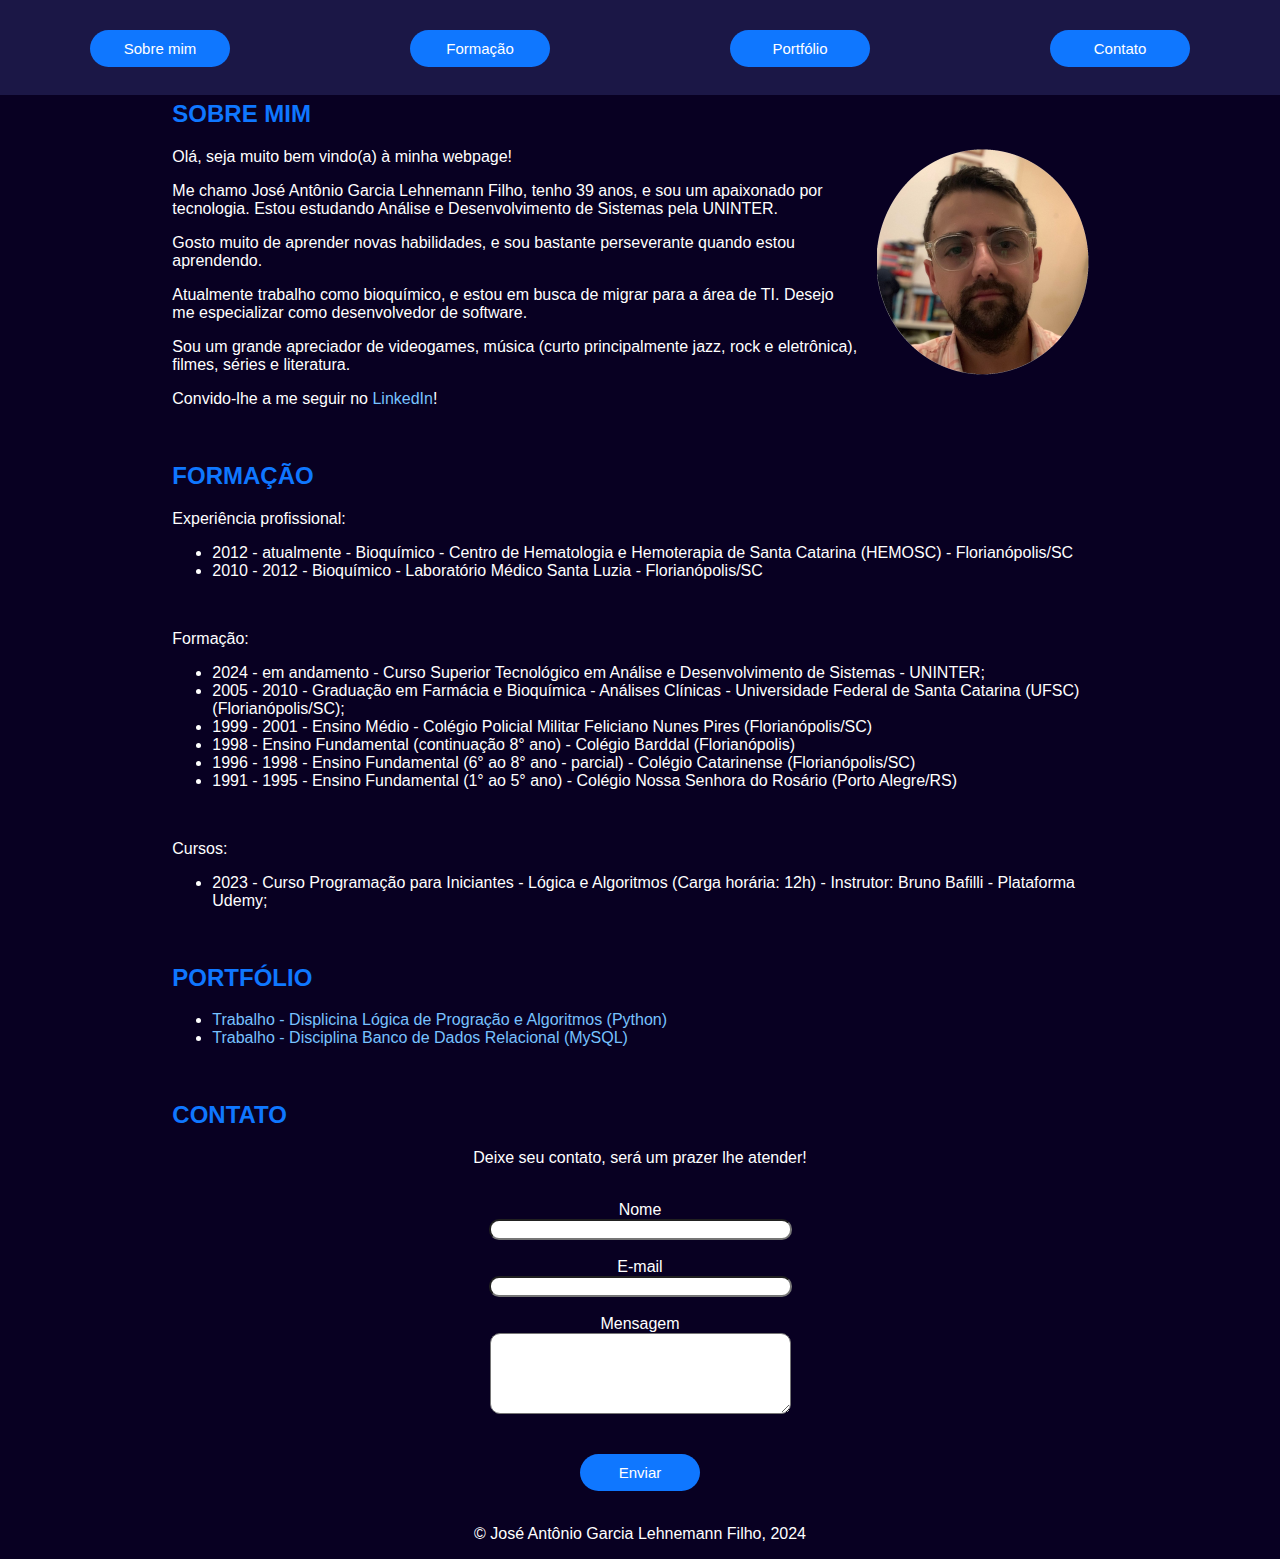
<file: index.html>
<!DOCTYPE html>
<html lang="pt-br">
<head>
    <meta charset="UTF-8">
    <meta name="viewport" content="width=device-width, initial-scale=1.0">
    <!-- Vinculação externa do CSS-->
    <link rel="stylesheet" href="index.css">
    <title>Webpage do Desenvolvedor José Antônio Garcia Lehnemann Filho</title>
</head>
<body>    
    <br>
    <!-- Optado por não utilizar JavaScript  -->

    <!-- Links de navegação pelas seções do site em forma de botões para melhor acessibilidade-->
    <div class="divheader">
        <header>
            <a class="link_button" href="#sobremim">Sobre mim</a>
            <a class="link_button" href="#formacao">Formação</a>
            <a class="link_button" href="#portfolio">Portfólio</a>
            <a class="link_button" href="#contato">Contato</a>
        </header>
    </div>
    
    <br> 
    <br>
    <br>
    <!-- Menu da seção "Sobre Mim"-->
    <div class="divconteudo">
        <section class="anchor" id="sobremim">          
            <h2>SOBRE MIM</h2>
            <img id="imgperfil" src="perfil250.png">  
            <p>Olá, seja muito bem vindo(a) à minha webpage!</p> 
            <p>Me chamo José Antônio Garcia Lehnemann Filho, tenho 39 anos, e sou um apaixonado por tecnologia. Estou estudando Análise e Desenvolvimento de Sistemas pela UNINTER.</p>
            <p>Gosto muito de aprender novas habilidades, e sou bastante perseverante quando estou aprendendo.</p>
            <p>Atualmente trabalho como bioquímico, e estou em busca de migrar para a área de TI. Desejo me especializar como desenvolvedor de software.</p>
            <p>Sou um grande apreciador de videogames, música (curto principalmente jazz, rock e eletrônica), filmes, séries e literatura.</p>
            <p>Convido-lhe a me seguir no <a class="linkexterno" href="https://www.linkedin.com/in/jos%C3%A9-ant%C3%B4nio-garcia-lehnemann-filho-7b30a1232/">LinkedIn</a>!
            </p>            
        </section>
        
        <br>
        <!-- Menu da seção "Formação" -->
        <section class="anchor" id="formacao">
            <h2>FORMAÇÃO</h2>
            <p>Experiência profissional:</p> 
            <ul>
                <li>2012 - atualmente - Bioquímico - Centro de Hematologia e Hemoterapia de Santa Catarina (HEMOSC) - Florianópolis/SC</li>
                <li>2010 - 2012 - Bioquímico - Laboratório Médico Santa Luzia - Florianópolis/SC</li>
            </ul>
            <br>
            <p>Formação:</p>
            <ul>
                <li>2024 - em andamento - Curso Superior Tecnológico em Análise e Desenvolvimento de Sistemas - UNINTER;</li>
                <li>2005 - 2010 - Graduação em Farmácia e Bioquímica - Análises Clínicas - Universidade Federal de Santa Catarina (UFSC) (Florianópolis/SC);</li>
                <li>1999 - 2001 - Ensino Médio - Colégio Policial Militar Feliciano Nunes Pires (Florianópolis/SC)</li>
                <li>1998 - Ensino Fundamental (continuação 8° ano) - Colégio Barddal (Florianópolis)</li>
                <li>1996 - 1998 - Ensino Fundamental (6° ao 8° ano - parcial) - Colégio Catarinense (Florianópolis/SC)</li>
                <li>1991 - 1995 - Ensino Fundamental (1° ao 5° ano) - Colégio Nossa Senhora do Rosário (Porto Alegre/RS)</li>
            </ul>
            <br>
            <p>Cursos:</p>
            <ul>
                <li>2023 - Curso Programação para Iniciantes - Lógica e Algoritmos (Carga horária: 12h) - Instrutor: Bruno Bafilli - Plataforma Udemy;</li>
            </ul>
        </section>
    
        <br>
        <!--Menu da seção "Portfólio"-->
        <section class="anchor" id="portfolio">
            <h2>PORTFÓLIO</h2>
            <ul>
                <li><a class="linkexterno" href="4695081 - Relatório LPA.pdf">Trabalho - Displicina Lógica de Progração e Algoritmos (Python)</a></li>
                <li><a class="linkexterno" href="4695081 - Relatorio BD.pdf">Trabalho - Disciplina Banco de Dados Relacional (MySQL)</a></li>
            </ul>
        </section>
    
        <br>
        <!--Menu da secção Contato-->
        <section class="anchor" id="contato">
            <h2>CONTATO</h2>
            <p id="pform">Deixe seu contato, será um prazer lhe atender!</p><br>
            <form action="https://formsubmit.co/98fdb89dfd561b7bbfb742199b8e00ea" method="POST">
                <label for="nome">Nome</label><br><input type="text" id="nome" name="nome"><br><br>
                <label for="email">E-mail</label><br><input type="text" id="email" name="email"><br><br>
                <label for="mensagem">Mensagem</label><br><textarea id="mensagem" name="mensagem" cols="35" rows = "5"></textarea><br><br><br>
                <input type="hidden" name="_next" value="https://jlehnemann.github.io/obrigado.html">
                <input class="link_button" type="submit" value="Enviar"></form>
                
        </section>
    </div>
    
    <!-- Rodapé com copyright e ano -->
    <div id="footer">
        <footer>
            <br>
            <p>&copy; José Antônio Garcia Lehnemann Filho, 2024</p>
        </footer>
    </div>

</body>
</html>
</file>
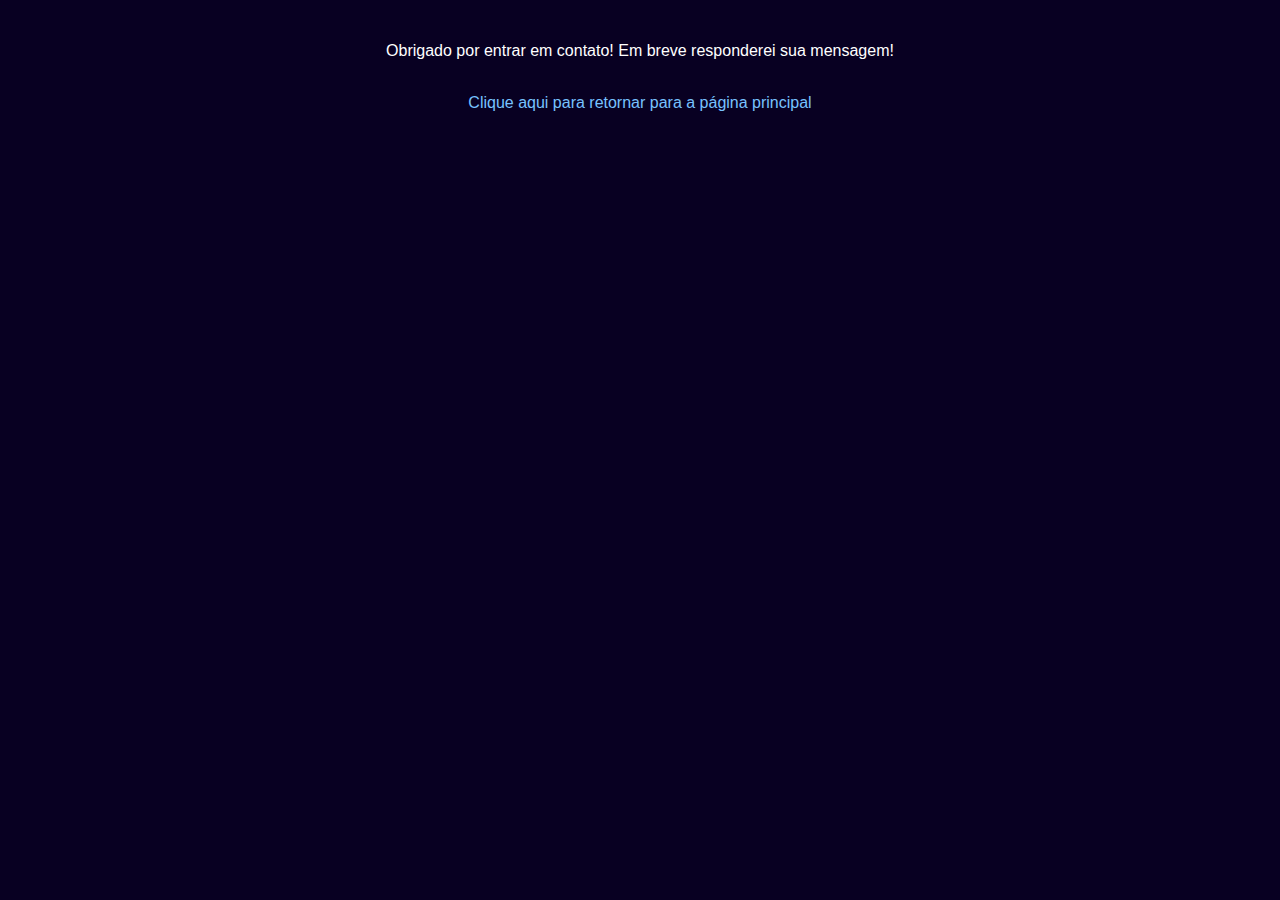
<file: obrigado.html>
<!DOCTYPE html>
<html lang="pt-br">
<head>
    <meta charset="UTF-8">
    <meta name="viewport" content="width=device-width, initial-scale=1.0">
    <title>Webpage do Desenvolvedor José Antônio Garcia Lehnemann Filho</title>
    <!-- Vinculação com CSS externo -->
    <link rel="stylesheet" href="obrigado.css">
</head>
<body>
    <!-- Esta é uma página de agradecimento, para quando o usuário envia o formulário -->
    <div id="obrigado">  
        <div>
            <br>
            <p>Obrigado por entrar em contato! Em breve responderei sua mensagem!</p>
            <br>
            <a class="linkinterno" href="index.html">Clique aqui para retornar para a página principal</a>
        </div>
        
    </div>
</body>
</html>
</file>
<file: index.css>
/* acredito que a parte do CSS seja auto-explicativa, em sua maior parte */
/* buscadas cores que sejam agradáveis e com adequada legibilidade */

body {background-color: rgb(8, 0, 34); font-family: 'Gill Sans', 'Gill Sans MT', Calibri, 'Trebuchet MS', sans-serif;}

h1, h2 {color: #0f77ff}

header {display: flex; justify-content: space-around; vertical-align: center;}

.link_button {background-color: #0f77ff; border: none; border-radius: 20px; color: white; padding: 10px; text-align: center; text-decoration: none; display: inline-block; font-size: 15px; cursor: pointer; width: 120px}

.link_button:hover {color: black; background-color: #77C2FF;}

/* utilizado position fixed e z-index para que o header seja exibido corretamente */
.divheader {height: 65px; width: 100%; position:fixed; z-index:2; background-color: #1B1746; top: 0; left: 0; padding-top: 30px;}

/* configurações de margem pensadas para um visual agradável em monitores de médio/grande porte */
.divconteudo {color: #FFFFFF; position: relative; z-index: 1; margin: 0 13% 0 13%}

#imgperfil {float: right}

.linkexterno {color: #77C2FF; text-decoration: none;}
.linkexterno:visited {color:#77C2FF}

#pform {text-align: center;}
form {text-align: center;}

#nome, #email, #mensagem {width: 295px; border-radius: 10px}

/* essa class faz com  que exiba corretamente o conteúdo, sem ficar coberto pelo header com os botões */
.anchor {scroll-margin-top: 100px;}

#footer {color: #FFFFFF; text-align: center} 

/* Responsividade para celular - o desenvolvimento da webpage desde o início foi pensado em ser exibido em celulares e demais telas menores que um monitor */
@media screen and (max-width:768px) {
    .link_button {width: 65px; font-size: 13px; padding: 7px}
    .divconteudo {margin: 0 0 0 0}
    .divheader {padding-top: 36px}
}
</file>
<file: obrigado.css>
body {background-color: rgb(8, 0, 34); font-family: 'Gill Sans', 'Gill Sans MT', Calibri, 'Trebuchet MS', sans-serif;}

#obrigado {color: #FFFFFF; text-align: center; margin: 0 13% 0 13%;}

.linkinterno {color: #77C2FF; text-decoration: none}
.linkinterno:visited {color:#77C2FF}
</file>
